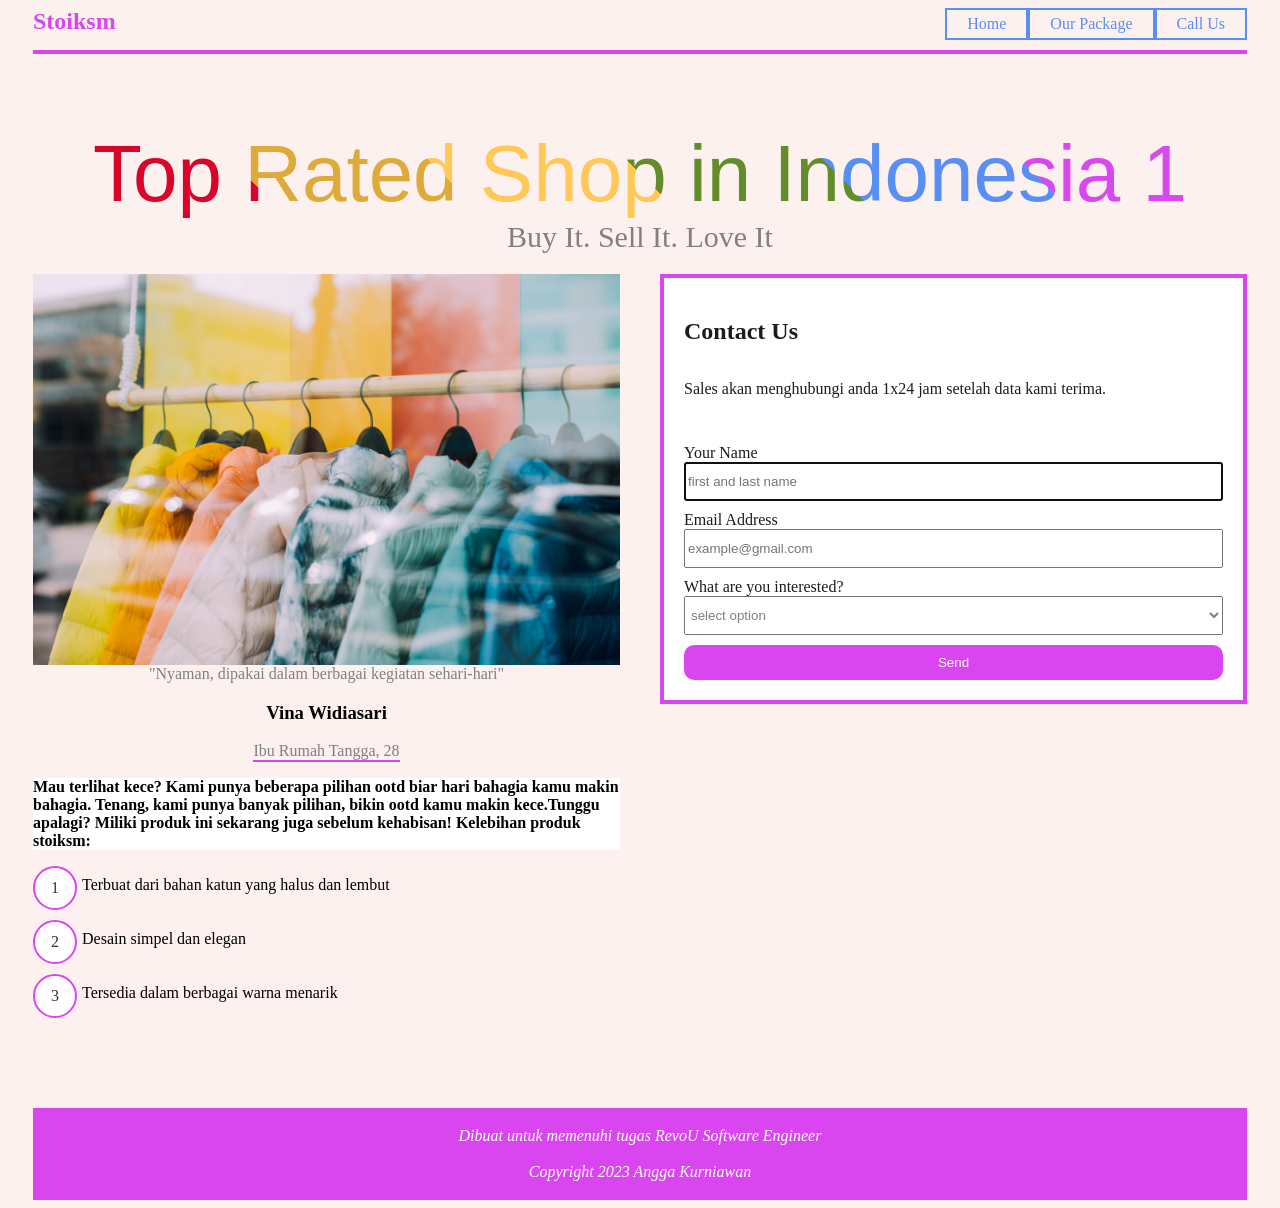
<file: index.html>
<!DOCTYPE html>
<html lang="en">
  <head>
    <meta charset="UTF-8" />
    <meta name="viewport" content="width=device-width, initial-scale=1.0" />
    <title>Tugas RevoU Software Engineer</title>
    <link rel="stylesheet" href="css/style.css" />
  </head>
  <body>
    <header class="navigation">
      <div class="page-title">Stoiksm</div>
      <div class="nav">
        <a href="#title" class="nav-item">Home</a>
        <a href="#our-products" class="nav-item">Our Package</a>
        <a href="#content-right" class="nav-item">Call Us</a>
      </div>
    </header>
    <main>
      <div id="title" class="content-title">
        <div>
          <h1>Top Rated Shop in Indonesia 1</h1>
        </div>
        <div>
          <span class="inherit-title">Buy It. Sell It. Love It</span>
        </div>
      </div>

      <div id="content" class="content">
        <div id="content-left" class="content-left">
          <div id="content-image" class="content-image">
            <img src="assets/images-1.jpg" class="images" alt="slider" />
            <img src="assets/images-2.jpg" class="images" alt="slider" />
            <img src="assets/images-3.jpg" class="images" alt="slider" />
            <span>"Nyaman, dipakai dalam berbagai kegiatan sehari-hari"</span>

            <h3>Vina Widiasari</h3>
            <span class="ibu-span">Ibu Rumah Tangga, 28</span>
          </div>
          <div id="our-products" class="our-products">
            <p>
              Mau terlihat kece? Kami punya beberapa pilihan ootd biar hari
              bahagia kamu makin bahagia. Tenang, kami punya banyak pilihan,
              bikin ootd kamu makin kece.Tunggu apalagi? Miliki produk ini
              sekarang juga sebelum kehabisan! Kelebihan produk stoiksm:
            </p>
            <div class="circleNumber">
              <div>
                <span class="circle">1</span>
                <div class="numberText">
                  Terbuat dari bahan katun yang halus dan lembut
                </div>
              </div>
              <div>
                <span class="circle">2</span>
                <div class="numberText">Desain simpel dan elegan</div>
              </div>
              <div>
                <span class="circle">3</span>
                <div class="numberText">
                  Tersedia dalam berbagai warna menarik
                </div>
              </div>
            </div>
          </div>
        </div>
        <div id="content-right" class="content-right">
          <form action="" class="content-form">
            <h2>Contact Us</h2>
            <p>
              Sales akan menghubungi anda 1x24 jam setelah data kami terima.
            </p>
            <label for="your-name">Your Name</label>
            <input
              type="text"
              name="your-name"
              placeholder="first and last name"
              autofocus
              required
              minlength="2"
              oninvalid="this.setCustomValidity('Ini harus diisi!')"
              oninput="this.setCustomValidity('')"
            />

            <label for="email">Email Address</label>
            <input
              type="email"
              name="email"
              placeholder="example@gmail.com"
              required
            />

            <label for="interest">What are you interested?</label>
            <select required type="select" name="interest">
              <option value="" disabled selected>select option</option>
              <option value="">T-shirt</option>
              <option value="">Jacket</option>
              <option value="">Shirt</option>
              <option value="">Skirt</option>
              <option value="">Pants</option>
            </select>

            <button id="button" type="submit" class="button">Send</button>
          </form>
        </div>
      </div>
    </main>
    <footer class="footer">
      <p>
        Dibuat untuk memenuhi tugas RevoU Software Engineer<br /><br />Copyright
        2023 Angga Kurniawan
      </p>
    </footer>

    <script src="js/script.js"></script>
  </body>
</html>
</file>
<file: css/style.css>
body {
  padding: 0 25px;
  background: #fdf1f0;
}

main {
  display: flex;
  flex-direction: column;
}

@media only screen and (max-width: 600px) {
  .navigation {
    flex-direction: column;
  }
  .nav {
    flex-direction: column;
  }
}

.navigation {
  display: flex;
  justify-content: space-between;
  padding-bottom: 10px;
  border-bottom: 4px solid #d946ef;
}

.nav {
  display: flex;
}

.page-title {
  font-size: 1.5em;
  font-weight: bold;
  color: #d946ef;
}

.nav-item {
  border: 2px solid #598ef3;
  display: flex;
  align-items: center;
  padding: 5px 20px 5px 20px;
  text-decoration: none;
  color: #598ef3;
}
.nav-item:hover {
  background-color: #fae8ff;
  color: #d946ef;
}

.content-title {
  padding: 20px 0;
  display: flex;
  flex-direction: column;
  justify-content: center;
  align-items: center;
}

.content-title h1 {
  background-color: #d90429;
  background-image: linear-gradient(
    45deg,
    #d90429 16.666%,
    #deab3a 16.666%,
    #deab3a 33.333%,
    #ffc857 33.333%,
    #ffc857 50%,
    #628d2a 50%,
    #628d2a 66.666%,
    #598ef3 66.666%,
    #598ef3 83.333%,
    hsl(292, 84%, 61%) 83.333%
  );
  background-size: 100%;
  background-repeat: repeat;
  background-clip: text;
  -webkit-background-clip: text;
  -webkit-text-fill-color: transparent;

  animation: rainbow-text-simple-animation-rev 0.75s ease forwards;
}

.content-title h1:hover {
  animation: rainbow-text-simple-animation 0.5s ease-in forwards;
}

@keyframes rainbow-text-simple-animation-rev {
  0% {
    background-size: 650%;
  }
  40% {
    background-size: 650%;
  }
  100% {
    background-size: 100%;
  }
}

@keyframes rainbow-text-simple-animation {
  0% {
    background-size: 100%;
  }
  80% {
    background-size: 650%;
  }
  100% {
    background-size: 650%;
  }
}

h1 {
  font-family: "Poppins", sans-serif;
  font-weight: normal;
  font-size: 5em;
  text-align: center;
  margin-bottom: 0;
  /* margin-bottom: -0.25em; */
  display: flex;
  margin-left: auto;
  margin-right: auto;
  cursor: pointer;
  /* width: 605px; */
}

.inherit-title {
  font-size: 30px;
  font-size: 30px;

  font-size: 30px;
}

.content {
  display: flex;
}

.content-left {
  box-sizing: border-box;
  width: 50%;
  margin-right: 20px;
}

.content-image {
  box-sizing: border-box;
  display: flex;
  flex-direction: column;
  justify-content: center;
  align-items: center;
}

.images {
  width: 100%;
}

span {
  color: gray;
  text-align: center;
}

.ibu-span {
  border-bottom: 2px solid #d946ef;
}

.content-right {
  box-sizing: border-box;
  width: 50%;
  margin-left: 20px;
}

.content-form {
  display: flex;
  flex-direction: column;
  padding: 20px;
  background-color: #fff;
  border: 4px solid #d946ef;
  color: #1d1c1c;
}

.content-form p {
  padding-bottom: 30px;
}

input {
  margin-bottom: 10px;
  padding: 10px 2px;
}

select {
  padding: 10px 2px;
}

select:required:invalid {
  color: gray;
}
option[value=""][disabled] {
  display: none;
}
option {
  color: black;
}

.button {
  display: flex;
  align-items: center;
  justify-content: center;
  border: none;
  color: #fff;
  background-color: #d946ef;
  padding: 10px 0;
  margin-top: 10px;
  cursor: pointer;
  border-radius: 10px;
}
.button:hover {
  background-color: gray;
  color: #fff;
}

.our-products p {
  background-color: #fff;
  font-weight: bold;
}

.circle {
  justify-content: center;
  display: flex;
  flex-direction: column;
  float: left;
  border-radius: 50%;
  height: 40px;
  width: 40px;
  margin-right: 5px;
  color: #333;
  background-color: #fff;
  border: 2px solid #d946ef;
}

.circleNumber {
  display: flex;
  flex-direction: column;
  margin-top: 10px;
  text-align: inherit;
  gap: 10px;
}

.numberText {
  margin-top: 10px;
}

.footer {
  font-style: italic;
  font-weight: 100;
  width: 100%;
  position: relative;
  background: #d946ef;
  margin: 90px 0px 0px 0px;
  padding: 3px 0;
  color: #fff;
  text-align: center;
}
</file>
